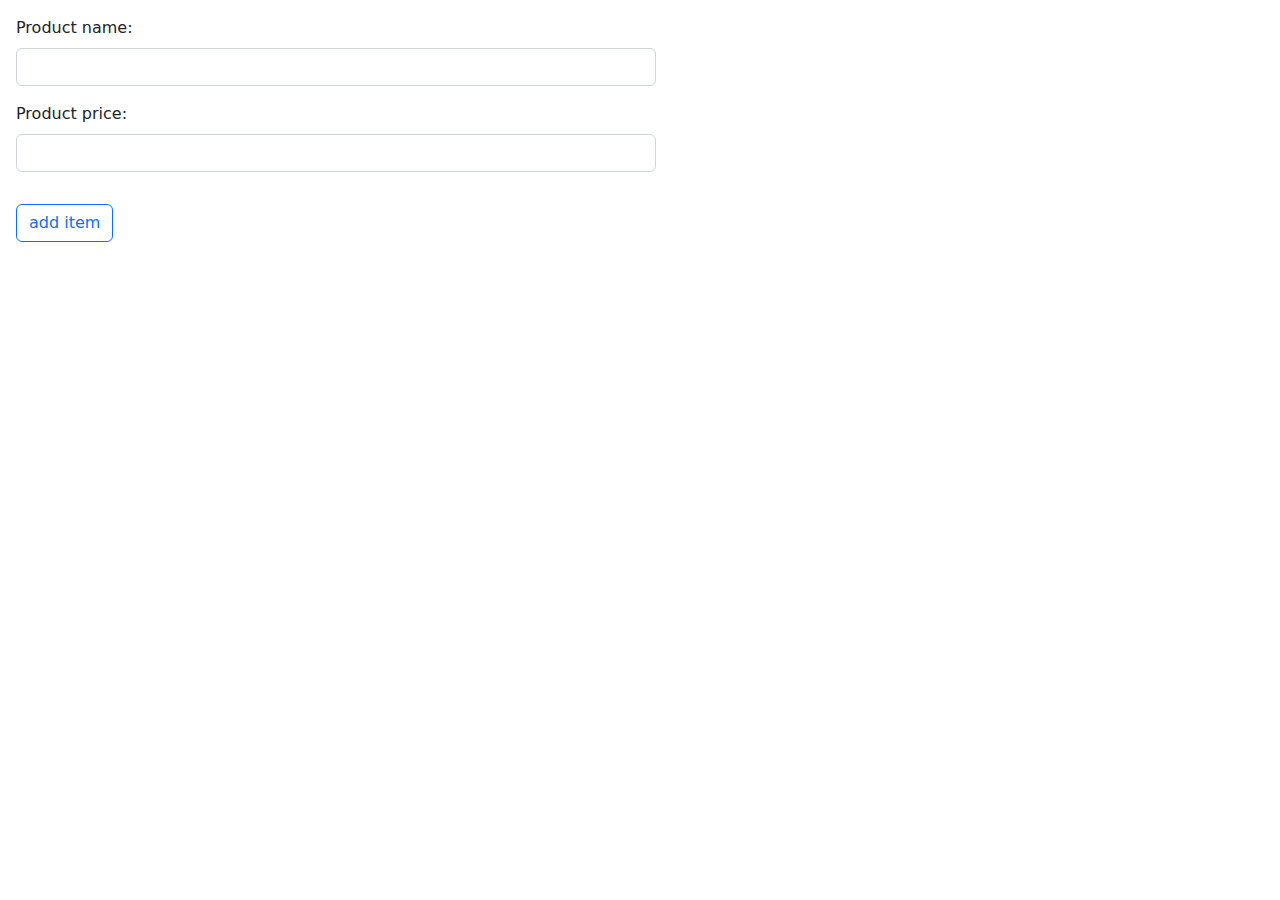
<file: day 11/index.html>
<!DOCTYPE html>
<html lang="en">
<head>
    <meta charset="UTF-8">
    <meta name="viewport" content="width=device-width, initial-scale=1.0">
    <title>Document</title>
    <link rel="stylesheet" href="css/bootstrap.min.css">
</head>
<body>
    
        <div class="m-3 w-50">
          <label for="exampleInputName" class="form-label">Product name:</label>
          <input type="text" class="form-control" id="exampleInputName">
        </div>
        <div class="m-3 w-50">
          <label for="exampleInputPrice" class="form-label">Product price:</label>
          <input type="number" class="form-control" id="exampleInputPrice">
        </div>
        
        <button type="submit" onclick="addProduct()" class="btn btn-outline-primary m-3 ">add item</button>
      
    <script src="js/index.js"></script>
    <script src="js/jquery-3.7.1.min.js"></script>
    <script src="js/popper.min.js"></script>
    <script src="js/bootstrap.min.js"></script>
</body>
</html>
</file>
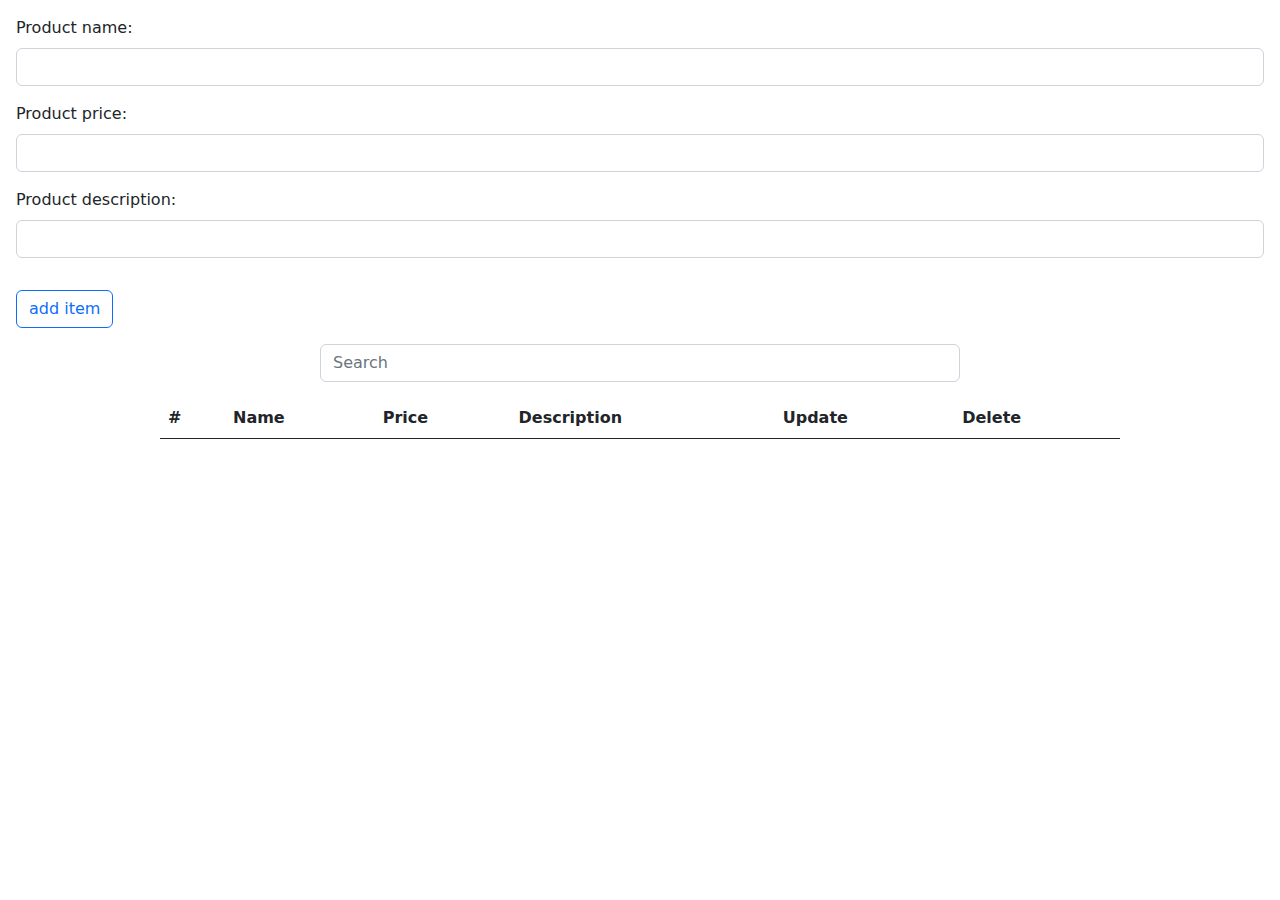
<file: day 12+task 7/index.html>
<!DOCTYPE html>
<html lang="en">
<head>
    <meta charset="UTF-8">
    <meta name="viewport" content="width=device-width, initial-scale=1.0">
    <title>Document</title>
    <link rel="stylesheet" href="css/bootstrap.min.css">
</head>
<body>
    <div class="m-3">
        <label for="exampleInputName" class="form-label">Product name:</label>
        <input type="text" class="form-control" id="exampleInputName">
      </div>
      <div class="m-3 ">
        <label for="exampleInputPrice" class="form-label">Product price:</label>
        <input type="number" class="form-control" id="exampleInputPrice">
      </div>
      <div class="m-3 ">
        <label for="exampleInputDesc" class="form-label">Product description:</label>
        <input type="text" class="form-control" id="exampleInputDesc">
      </div>
      <button id ="addBtn" type="submit" onclick="addProduct()" class="btn btn-outline-primary m-3 ">add item</button>


      <form class="d-flex" role="search">
        <input class="form-control m-auto w-50 mb-3" onkeyup="searchUp(this.value)" type="search" placeholder="Search" aria-label="Search">
      </form>

      <table class="table w-75 m-auto">
        <thead class=" border-bottom border-dark">
          
            <th scope="col">#</th>
            <th scope="col">Name</th>
            <th scope="col">Price</th>
            <th scope="col">Description</th>
            <th scope="col">Update</th>
            <th scope="col">Delete</th>
          
        </thead>
        <tbody id = "tableBody">
          
        </tbody>
      </table>


    <script src="js/index.js"></script>
    <script src="js/jquery-3.7.1.min.js"></script>
    <script src="js/popper.min.js"></script>
    <script src="js/bootstrap.min.js"></script>
</body>
</html>
</file>
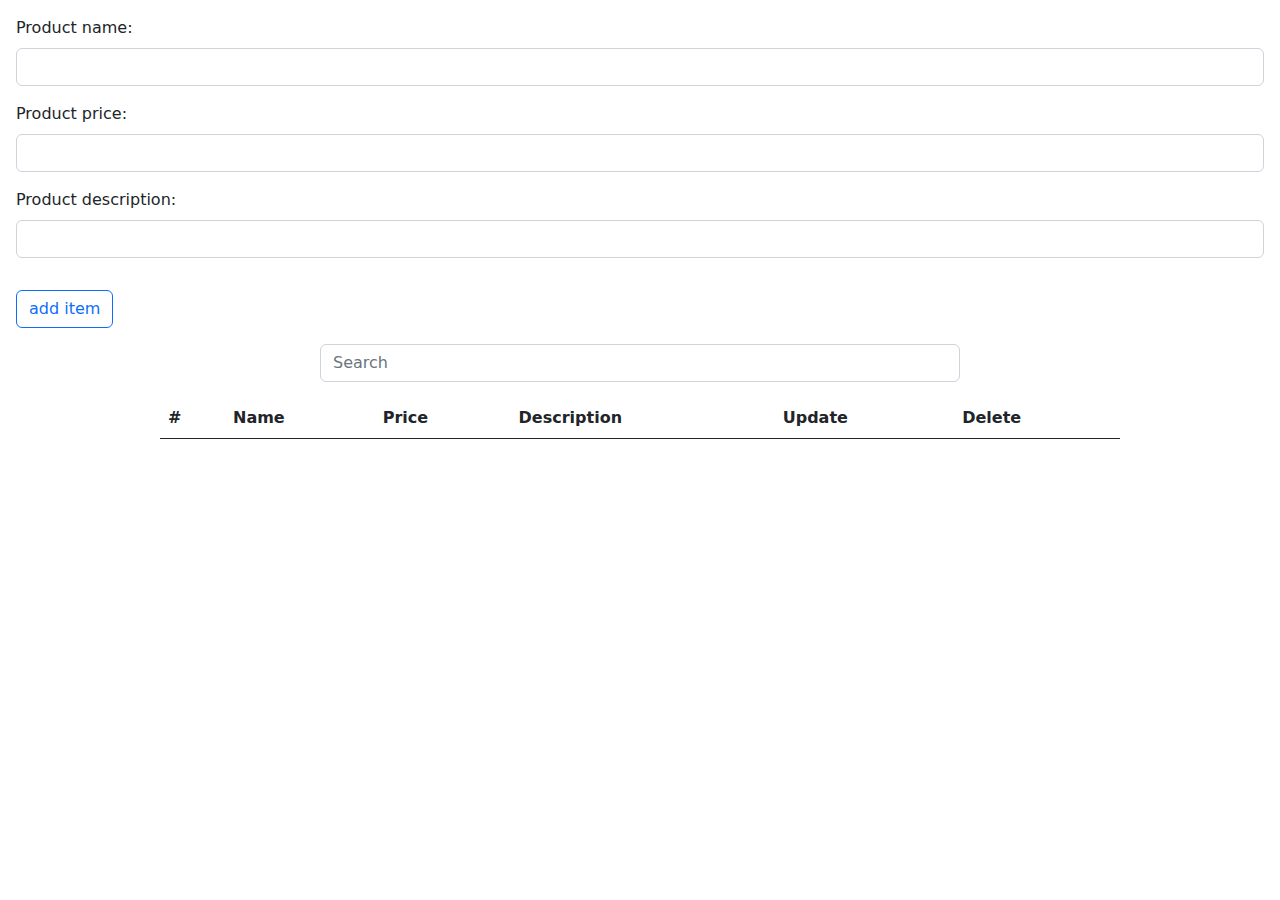
<file: day 14/index.html>
<!DOCTYPE html>
<html lang="en">
<head>
    <meta charset="UTF-8">
    <meta name="viewport" content="width=device-width, initial-scale=1.0">
    <title>regex</title>
    <link rel="stylesheet" href="css/bootstrap.min.css">
</head>
<body>
    <div class="m-3">
        <label for="exampleInputName" class="form-label">Product name:</label>
        <input type="text" class="form-control" id="exampleInputName">
        <div class="alert alert-danger d-none mt-2" role="alert" id="invalidNameAlert">
          the product name must begin with a capital letter and have 6 to 9 letters
        </div>
      </div>
      <div class="m-3 ">
        <label for="exampleInputPrice" class="form-label">Product price:</label>
        <input type="number" class="form-control" id="exampleInputPrice">
      </div>
      <div class="m-3 ">
        <label for="exampleInputDesc" class="form-label">Product description:</label>
        <input type="text" class="form-control" id="exampleInputDesc">
      </div>
      <button id ="addBtn" type="submit" onclick="addProduct()" class="btn btn-outline-primary m-3 ">add item</button>


      <form class="d-flex" role="search">
        <input class="form-control m-auto w-50 mb-3" onkeyup="searchUp(this.value)" type="search" placeholder="Search" aria-label="Search">
      </form>

      <table class="table w-75 m-auto">
        <thead class=" border-bottom border-dark">
          
            <th scope="col">#</th>
            <th scope="col">Name</th>
            <th scope="col">Price</th>
            <th scope="col">Description</th>
            <th scope="col">Update</th>
            <th scope="col">Delete</th>
          
        </thead>
        <tbody id = "tableBody">
          
        </tbody>
      </table>


    <script src="js/index.js"></script>
    <script src="js/jquery-3.7.1.min.js"></script>
    <script src="js/popper.min.js"></script>
    <script src="js/bootstrap.min.js"></script>
</body>
</html>
</file>
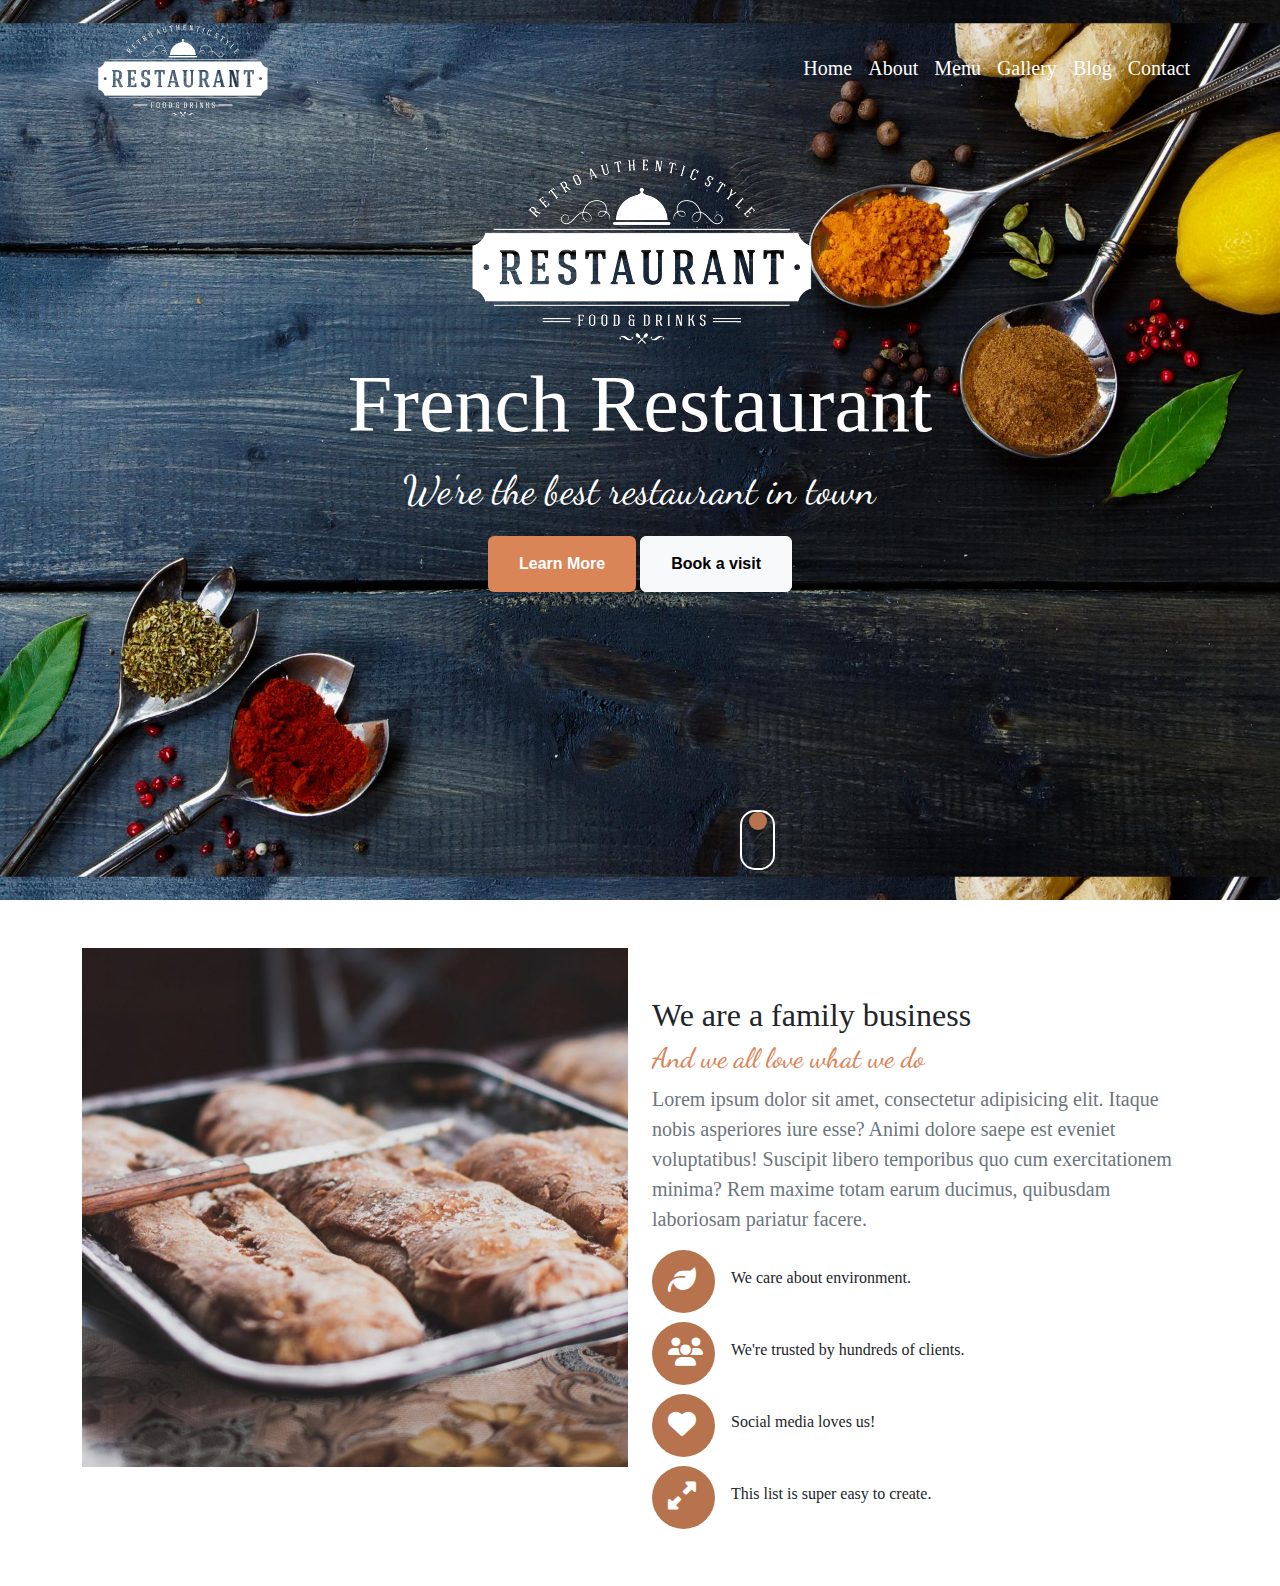
<file: day 8 - workshop/index.html>
<!DOCTYPE html>
<html lang="en">
<head>
    <meta charset="UTF-8">
    <meta name="viewport" content="width=device-width, initial-scale=1.0">
    <title>workshop</title>
    <link rel="preconnect" href="https://fonts.googleapis.com">
    <link rel="preconnect" href="https://fonts.gstatic.com" crossorigin>
    <link href="https://fonts.googleapis.com/css2?family=Dancing+Script:wght@400..700&display=swap" rel="stylesheet">
    <link rel="stylesheet" href="https://cdnjs.cloudflare.com/ajax/libs/font-awesome/6.7.2/css/all.min.css" integrity="sha512-Evv84Mr4kqVGRNSgIGL/F/aIDqQb7xQ2vcrdIwxfjThSH8CSR7PBEakCr51Ck+w+/U6swU2Im1vVX0SVk9ABhg==" crossorigin="anonymous" referrerpolicy="no-referrer" />
    <link rel="stylesheet" href="css/bootstrap.min.css">
    <link rel="stylesheet" href="css/index.css">
</head>
<body>
    <header>
        <nav class="navbar navbar-expand-lg bg-transparent">
        <div class="container">
          <a class="navbar-brand" href="#"><img src="images/restaurant.png" class="w-50" alt=""></a>
          <button class="navbar-toggler" type="button" data-bs-toggle="collapse" data-bs-target="#navbarSupportedContent" aria-controls="navbarSupportedContent" aria-expanded="false" aria-label="Toggle navigation">
            <span class="navbar-toggler-icon"></span>
          </button>
          <div class="collapse navbar-collapse" id="navbarSupportedContent">
            <ul class="navbar-nav ms-auto mb-2 mb-lg-0 fs-5">
              <li class="nav-item ">
                <a class="nav-link text-white" aria-current="page" href="#">Home</a>
              </li>
              <li class="nav-item">
                <a class="nav-link text-white" href="#">About</a>
              </li>
              <li class="nav-item">
                <a class="nav-link text-white" href="#">Menu</a>
              </li>              
              <li class="nav-item">
                <a class="nav-link text-white" href="#">Gallery</a>
              </li>
              <li class="nav-item">
                <a class="nav-link text-white" href="#">Blog</a>
              </li>
              <li class="nav-item">
                <a class="nav-link text-white" href="#">Contact</a>
              </li>
          </div>
        </div>
        </nav>

        <div class="content d-flex justify-content-center text-center">
            <div class="logo">
                <img src="images/restaurant.png" alt="">
                <h1 class="text-white">French Restaurant</h1>
                <p class="text-white">We're the best restaurant in town</p>
                <button type="button" class="btn btn-beige">Learn More</button>
                <button type="button" class="btn btn-light">Book a visit</button>
            </div>

        </div>

        <div class="animation">
            <div class="circle"></div>
        </div>
    </header>

    <section>
        <div class="container">
            <div class="row mt-5">
                <div class="col-md-6">
                    <img src="images/alexandru-stavrica-170390-800x760.jpg" class="img-fluid" alt="">
                </div>
                <div class="col-md-6 my-5">
                    <div class="paragraph">
                        <h2>We are a family business</h2>
                        <h3>And we all love what we do</h3>
                        <p class="fs-5 text-muted">Lorem ipsum dolor sit amet, consectetur adipisicing elit. Itaque nobis asperiores iure esse? Animi dolore saepe est eveniet voluptatibus! Suscipit libero temporibus quo cum exercitationem minima? Rem maxime totam earum ducimus, quibusdam laboriosam pariatur facere.</p>
                    </div>
                    
                          <ul class="list-group list-group-flush " style="list-style-type: none;">
                            <li class="d-flex justify-content-start align-items-center">
                               <div class="icon-bg p-3 mb-2 bg-beige text-white rounded-circle w-1">
                                  <i class="fa-solid fa-leaf fs-3"></i>
                               </div>
                               <p class="p-3">We care about environment.</p>
                            </li>
                            <li class="d-flex justify-content-start align-items-center">
                                <div class="icon-bg p-3 mb-2 bg-beige text-white rounded-circle w-1">
                                  <i class="fa-solid fa-users fs-3"></i>
                                 </div>
                                 <p class="p-3">We're trusted by hundreds of clients.</p>
                            </li>
                            <li class="d-flex justify-content-start align-items-center">
                              <div class="icon-bg p-3 mb-2 bg-beige text-white rounded-circle w-1">
                                <i class="fa-solid fa-heart fs-3"></i>
                              </div>
                              <p class="p-3">Social media loves us!</p>
                            </li>
                            <li class="d-flex justify-content-start align-items-center">
                              <div class="icon-bg p-3 mb-2 bg-beige text-white rounded-circle w-1">
                                 <i class="fa-solid fa-up-right-and-down-left-from-center fs-3"></i>
                              </div>
                              <p class="p-3">This list is super easy to create.</p>
                            </li>
                          </ul> 
                        </div>
                      </div>
                </div>
            </div>
        </div>
    </section>




    <script src="js/jquery-3.7.1.min.js"></script>
    <script src="js/popper.min.js"></script>
    <script src="js/bootstrap.min.js"></script>
</body>
</html>
</file>
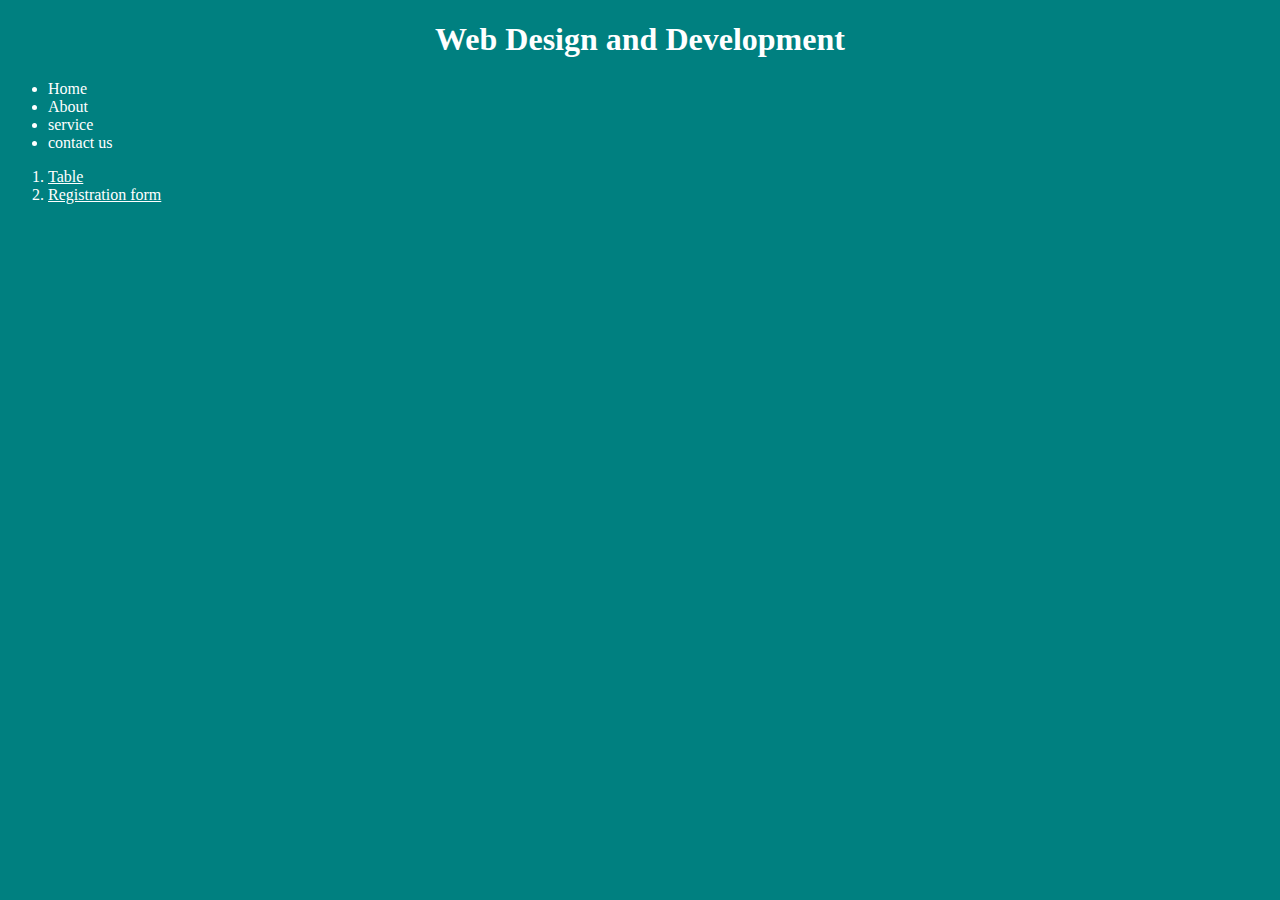
<file: task 1/index.html>
<!DOCTYPE html>
<head>

</head>
<body style="background-color: teal; color: white;">
    <h1 style="text-align: center;">Web Design and Development</h1>
    <ul>
        <li>Home</li>
        <li>About</li>
        <li>service</li>
        <li>contact us</li>
    </ul>
    <ol>
        <li><a href="table.html" style="color: white;">Table</a></li>
        <li><a href="regForm.html"style="color: white;">Registration form</a></li>
    </ol>
</body>

</html>
</file>
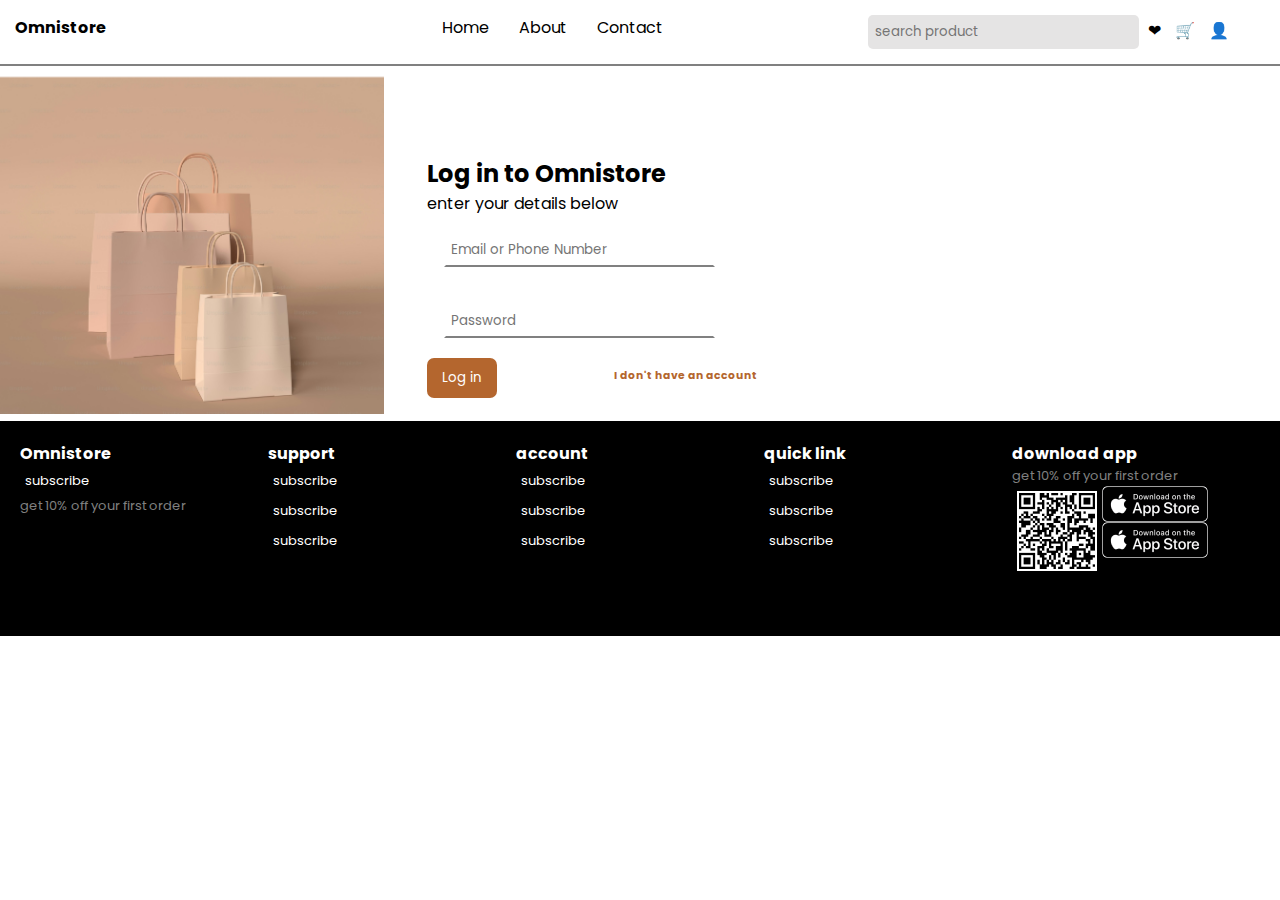
<file: task 3/index.html>
<!DOCTYPE html>
<html lang="en">
<head>
    <meta charset="UTF-8">
    <meta name="viewport" content="width=device-width, initial-scale=1.0">
    <title>Shopping</title>
    <link rel="preconnect" href="https://fonts.googleapis.com">
    <link rel="preconnect" href="https://fonts.gstatic.com" crossorigin>
    <link href="https://fonts.googleapis.com/css2?family=Lato:ital,wght@0,100;0,300;0,400;0,700;0,900;1,100;1,300;1,400;1,700;1,900&family=Montserrat:ital,wght@0,100..900;1,100..900&family=Nunito:ital,wght@0,200..1000;1,200..1000&family=Poppins:ital,wght@0,100;0,200;0,300;0,400;0,500;0,600;0,700;0,800;0,900;1,100;1,200;1,300;1,400;1,500;1,600;1,700;1,800;1,900&display=swap" rel="stylesheet">
    <link rel="stylesheet" href="index.css">
</head>
<body>
    <div class="navbar">
        <div class="logo">Omnistore</div>
        <div class="list-container">
            <ul>
                <li>Home</li>
                <li>About</li>
                <li>Contact</li>
            </ul>
        </div>
        <div class="search">
            <input type="text" name="search" id="srch" placeholder="search product">
            <span class="icon">❤</span>
            <span class="icon">🛒</span>
            <span class="icon">👤</span>
        </div>
    </div>
    <div class="clr"></div>
    <section>
        <div class="image">
            <img src="Image/dl.beatsnoop 1.png" alt="">
        </div>
        <div class="login">
            <h2>Log in to Omnistore</h2>
            <p>enter your details below</p>
            <input type="email" name="email" id="box" placeholder="Email or Phone Number">
            <div class="input-holder"></div>
            <input type="password" name="pass" id="box" placeholder="Password">
            <div class="input-holder"></div>
            <button type="button" id="btn">Log in</button>
            <h6>I don't have an account</h6>
        </div>
    </section>
    <div class="clr"></div>
    <footer>
        <div class="parts">
            <h4>Omnistore</h4>
            <p>subscribe</p>
            <div>get 10% off your first order</div>
        </div>
        <div class="parts">
            <h4>support</h4>
            <p>subscribe</p>
            <p>subscribe</p>
            <p>subscribe</p>
        </div>
        <div class="parts">
            <h4>account</h4>
            <p>subscribe</p>
            <p>subscribe</p>
            <p>subscribe</p>
        </div>        
        <div class="parts">
            <h4>quick link</h4>
            <p>subscribe</p>
            <p>subscribe</p>
            <p>subscribe</p>
        </div>
        <div class="parts">
            <h4>download app</h4>
            <div>get 10% off your first order</div>
            <img src="Image/Qrcode 1.png" alt="" id="qr">
           <span>
                <img src="Image/download-appstore.png" alt="" id="appstore">
                <img src="Image/download-appstore.png" alt="" id="appstore">
           </span>

        </div>
    </footer>
</body>
</html>
</file>
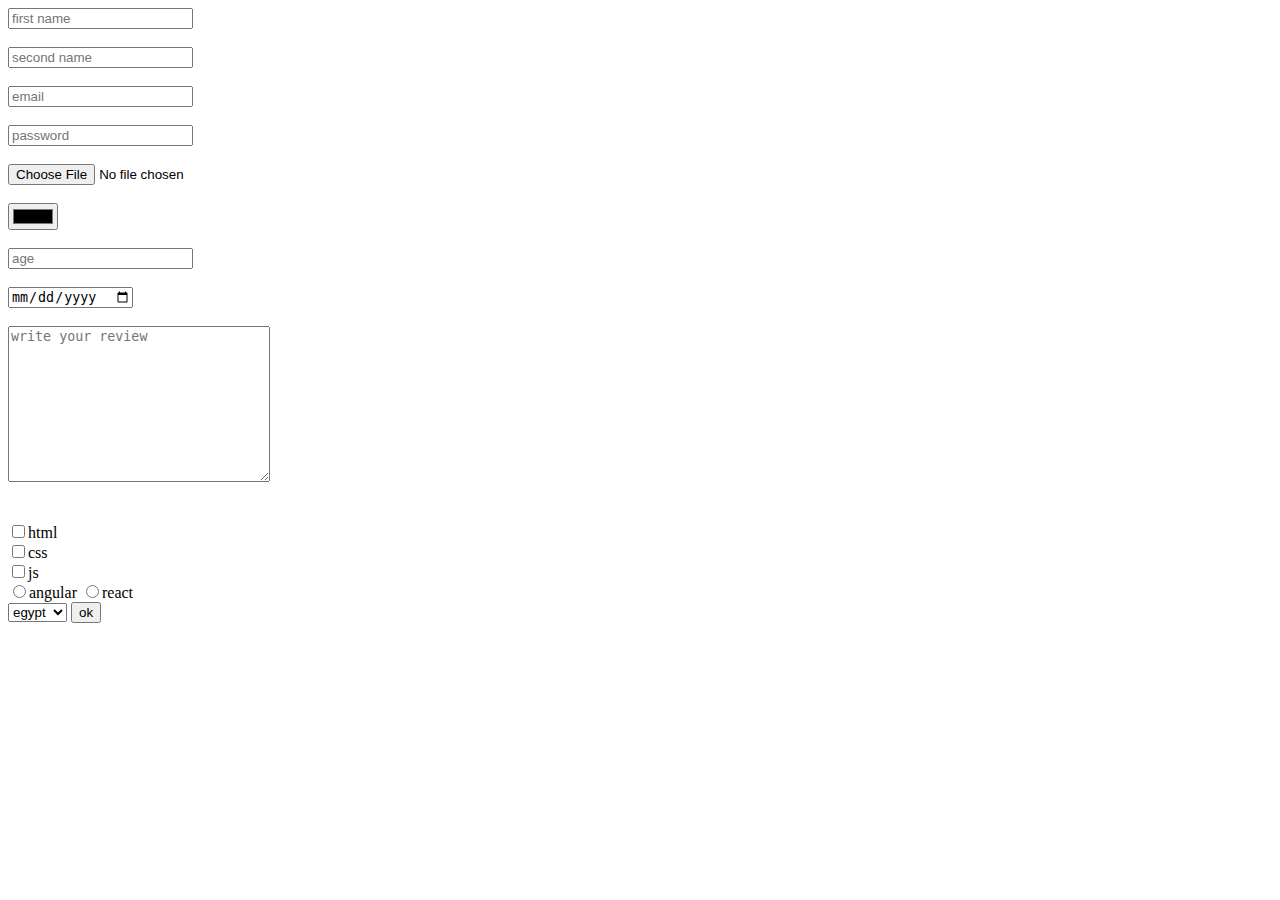
<file: day 1/form.html>
<!DOCTYPE html>
<head></head>
<body>
    <form>
        <!-- <label>First Name: </label> -->
        <input type="text" name="fname" placeholder="first name">
        <br>
        <br>
        <!-- <label>Second Name: </label> -->
        <input type="text" name="sname" required placeholder="second name">
        <br><br>
        <input type="email" name="email" placeholder="email">
        <br><br>
        <input type="password" name="pass" placeholder="password">
        <br><br>
        <input type="file" name="file">
        <br><br>
        <input type="color" name="color">
        <br><br>
        <input type="number" name="age" placeholder="age">
        <br><br>
        <input type="date" name="DOB">
        <br><br>
        <textarea name="largeText" cols="30" rows="10" placeholder="write your review"></textarea>
        <br><br><br>
        <input type="checkbox" value="html">html
        <br>
        <input type="checkbox" value="css">css
        <br>
        <input type="checkbox" value="js">js
        <br>
        <input type="radio" name="framework" value="angular">angular
        <input type="radio" name="framework" value="react">react
        <br>
        <select>
            <option value="egypt">egypt</option>
            <option value="sudan">sudan</option>
            <option value="syria">syria</option>
        </select>
        <input type="submit" value="ok">
    </form>
</body>
</html>
</file>
<file: day 8 - workshop/css/index.css>
*{
    margin: 0;
    padding: 0;
    box-sizing: border-box;
    font-family: 'Times New Roman', Times, serif;
}
header{
    background-image: url(../images/shutterstock_277750193.jpg);
    background-position: center center;
    background-size: 100%;
    height: 100vh;
    width: 100%;
}
header .btn-beige{
    background-color: rgb(218, 133, 88);
    color: white;
    
}
header .btn{
    font-weight: bold;
    font-family:Arial, Helvetica, sans-serif;
    padding: 15px 30px;
}
header p{
    font-family: "Dancing Script", serif;
    font-size: 2.5rem;
}
header h1{
    font-size: 5rem;
}
.animation{
    /* background-color: white; */
    width: 35px;
    height: 60px;
    position: absolute;
    bottom: 30px;
    left: 740px;
    border: white solid 2px;
    border-radius: 15px;
}
.circle{
    background-color: rgb(183, 115, 78);
    width: 18px;
    height: 18px;
    border-radius: 50%;
    margin: auto;
    animation: move 2s infinite;
    position: relative;
}
@keyframes move {
    from {top: 5px; }
    to {top: 30px; opacity: 0;}
}
.paragraph h3{
    font-family: "Dancing Script", serif;
    color: rgb(218, 133, 88);
}
.w-1{
    width: 63px;
    height: 63px;
}
.bg-beige{
    background-color: rgb(183, 115, 78);
}
</file>
<file: task 3/index.css>
*{
    margin: 0;
    padding: 0;
    box-sizing: border-box; 
    font-family: "Poppins", serif;
}
.navbar{
    width: 100%;
    border-bottom: 2px solid gray;
    overflow: hidden;
}
.logo{
    width: 33.33%;
    font-weight: bold;
    float: left;
    padding: 15px;
}
.list-container{
    width: 33.33%;
    float: left;
}
li{
    list-style-type: none;
    float: left;
    padding: 15px;
    
}
.clr{
    clear: both;
}
.search{
    width: 33.33%;
    float: left;
    padding: 15px;
}
#srch{
    background-color: #e5e4e4;
    padding: 5px;
    border-radius: 5px;
    border-color:transparent;
}
.icon{
    padding: 5px;
}
.image{
    width: 33.33%;
    float: left;
}
.image img{
    width: 90%;
}
#box{
    border-color: transparent;
    padding: 5px;
    border-color:transparent ;
    border-bottom: 2px solid gray;
    margin: 17px;
}
.input-holder{
    width: 150px;
    height: 3px;
    border-bottom: 2px solid gray;
}
.login{
    width: 60%;
    margin-top: 90px;

}
#btn{
    padding: 8px;
    background-color: rgb(180, 102, 46);
    color: white;
    border-color:transparent ;
    border-radius: 7px;
    width: 70px;
}
h6{
    color: rgb(180, 102, 46);
    float: right;
    padding: 10px;
}
section{
    overflow: hidden;
}
footer{
    background-color: black;
    color: white;
    overflow: hidden;
    height: 215px;
    padding: 20px;
}
.parts{
    width: 20%;
    float: left;
}
.parts div{
    color:gray;
    font-size: small;
}
.parts p{
    font-size: small;
    padding: 5px;
}
#appstore{
    display: block;
}
#qr{
    float: left;
    margin: 5px;
}
</file>
